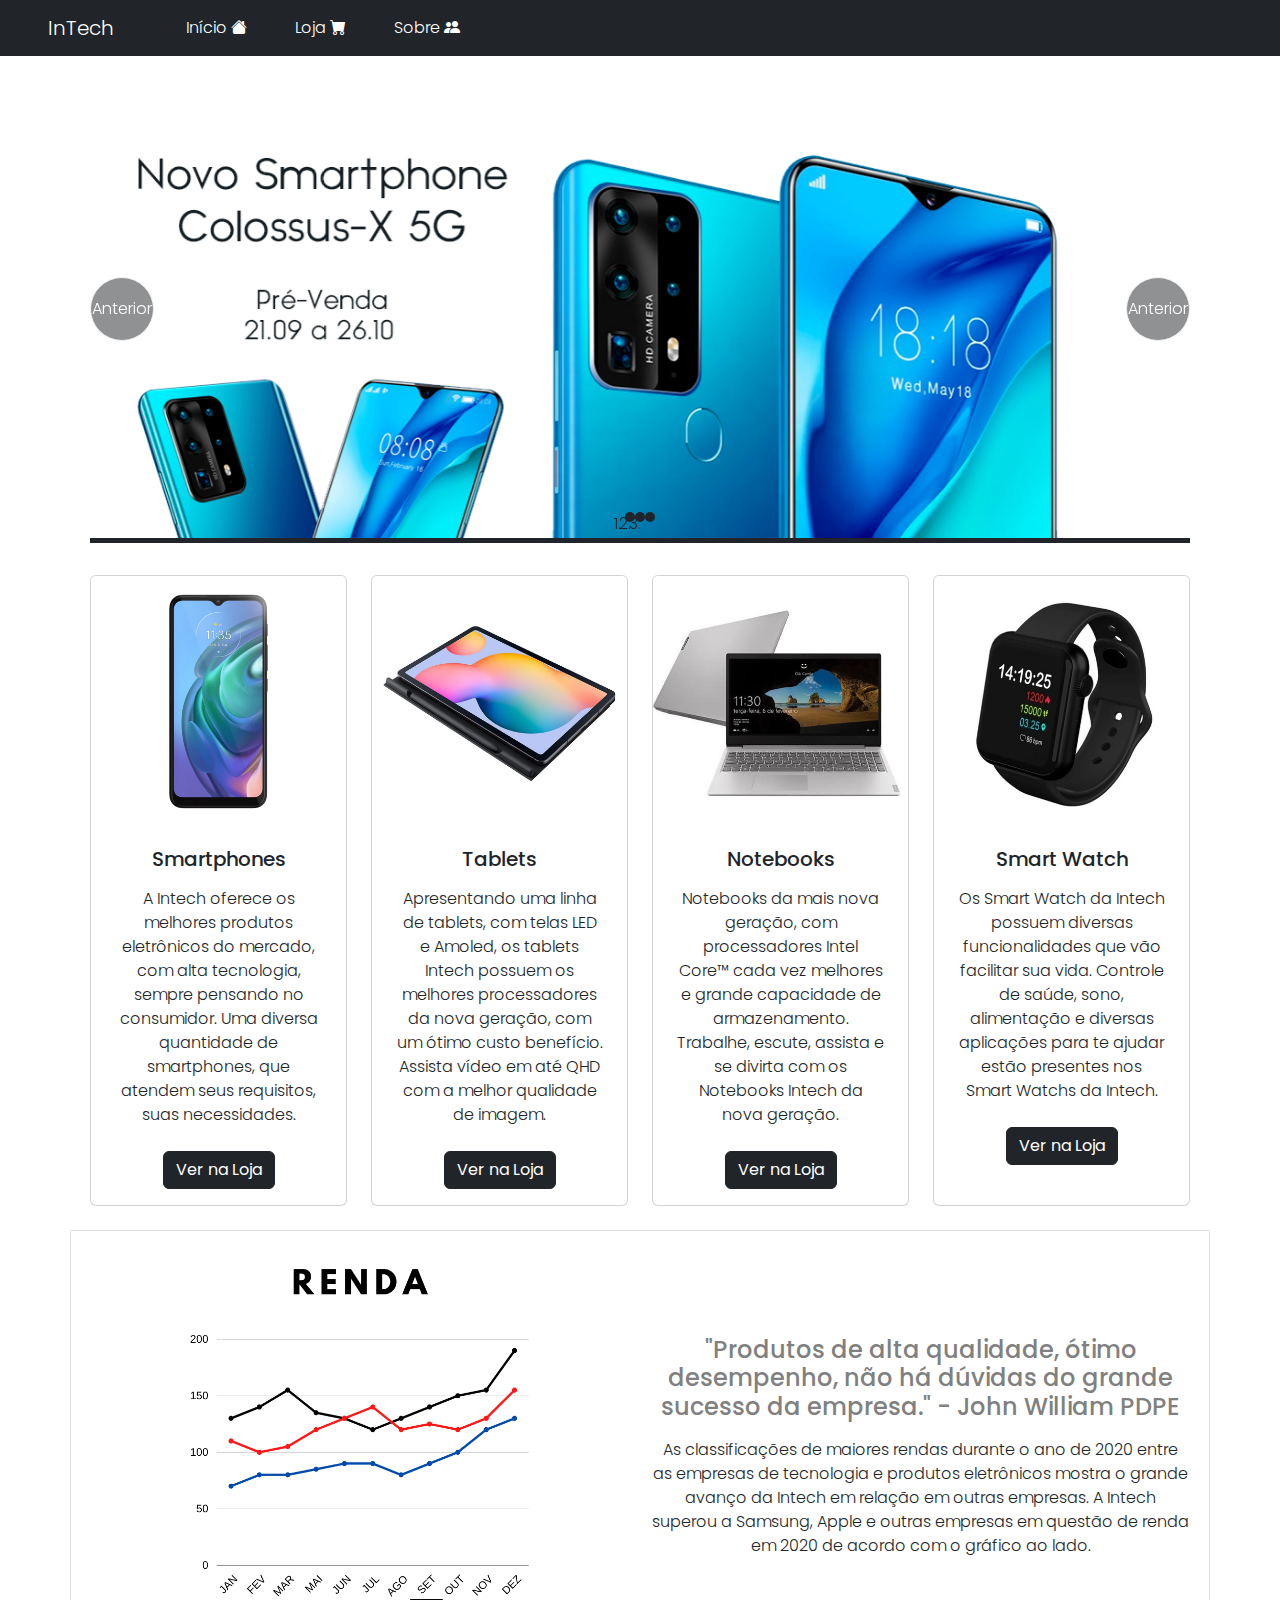
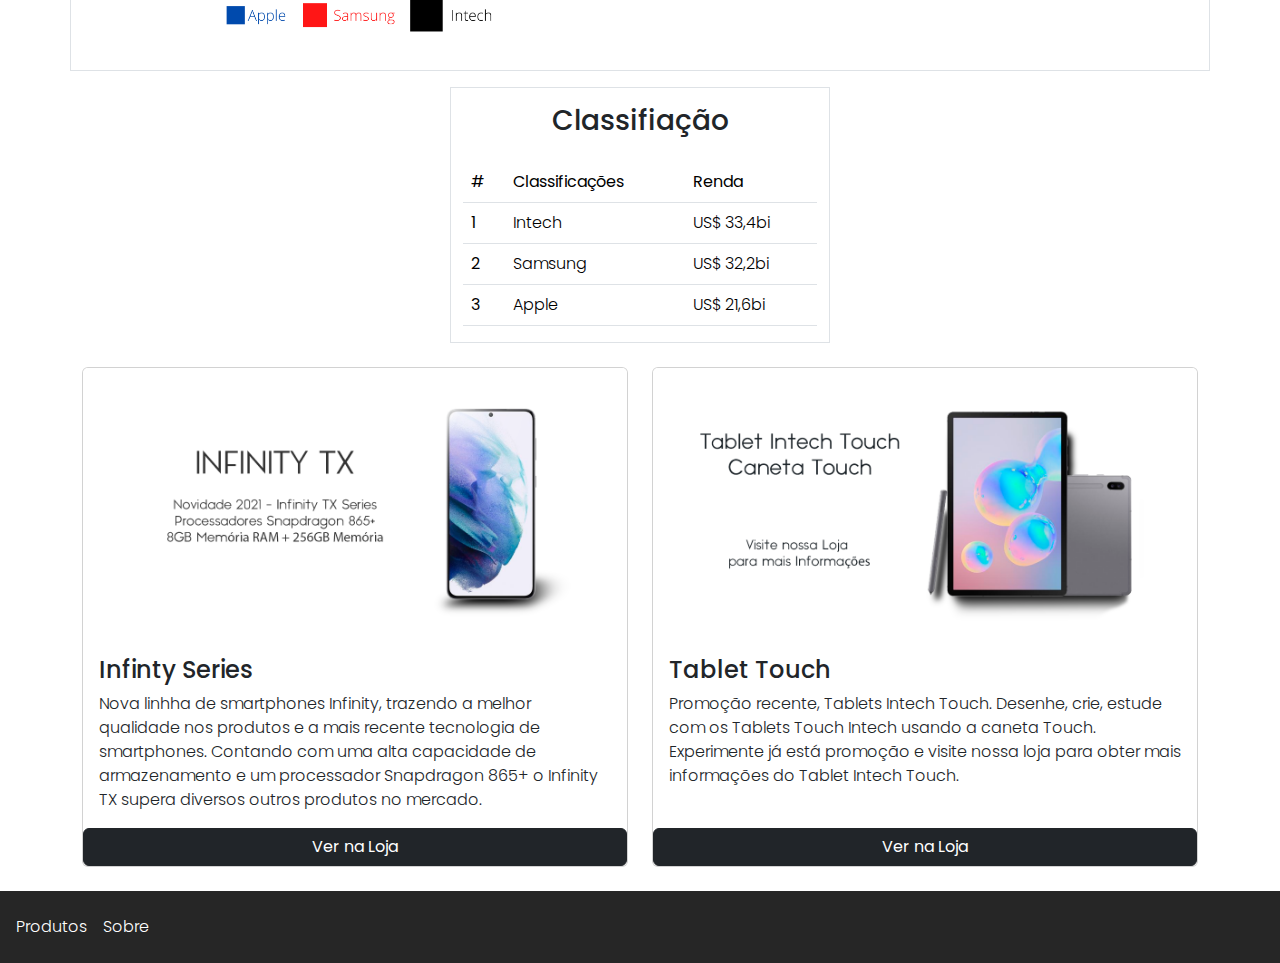
<file: index.html>
<!DOCTYPE html>
<html lang="en">
<head>
    <title>Início - Intech Brasil</title>
    <meta charset="UTF-8">
    <meta http-equiv="X-UA-Compatible" content="IE=edge">
    <meta name="viewport" content="width=device-width, initial-scale=1.0">
    <link rel="stylesheet" href="https://stackpath.bootstrapcdn.com/bootstrap/5.0.0-alpha1/css/bootstrap.min.css" integrity="sha384-r4NyP46KrjDleawBgD5tp8Y7UzmLA05oM1iAEQ17CSuDqnUK2+k9luXQOfXJCJ4I" crossorigin="anonymous" />
    <link rel="stylesheet" href="https://cdn.jsdelivr.net/npm/bootstrap-icons@1.5.0/font/bootstrap-icons.css">
    <link rel="stylesheet" href="css/style.css">
    <link href="https://cdn.jsdelivr.net/npm/bootstrap@5.1.1/dist/css/bootstrap.min.css" rel="stylesheet">
    <script src="https://cdn.jsdelivr.net/npm/bootstrap@5.1.1/dist/js/bootstrap.bundle.min.js"></script>
    <link rel="icon" type="image/png" href="images/favicon.png">
</head>
<body>
    
    <nav class="navbar navbar-expand-sm bg-dark sticky-lg-top  navbar-nav-scroll" id="nav_bar">

        <a class="navbar-brand text-white mx-5" href="index.html">InTech</a>

        <ul class="navbar-nav">
            <li class="nav-item">
                <a href="index.html" class="nav-link text-white mx-3">
                    Início
                    <i class="bi bi-house-fill"></i>
                </a>
            </li>
            <li class="nav-item">
                <a href="shop.html" class="nav-link text-white mx-3">
                    Loja
                    <i class="bi bi-cart-fill"></i>
                </a>
            </li>
            <li class="nav-item">
                <a href="sobre.html" class="nav-link text-white mx-3">
                    Sobre
                    <i class="bi bi-people-fill"></i>
                </a>
            </li>
        </ul>

    </nav>

    <div class="container">

        <div class="row my-3 p-2">
            <div class="col">
                <div id="crSimples" class="carousel slide" data-ride="carousel" style="border-bottom: 5px solid #22242b;">

                    <ol class="carousel-indicators">
                        <li data-target="#crSimples" data-slide-to="0" class="active" style="background-color: #22242b;"></li>
                        <li data-target="#crSimples" data-slide-to="1" style="background-color: #22242b;"></li>
                        <li data-target="#crSimples" data-slide-to="2" style="background-color: #22242b;"></li>
                    </ol>
        
                    <div class="carousel-inner gap-0">
        
                        <div class="carousel-item active">
                            <img src="images/carouselA.png" class="d-block w-100" alt="Imagem não Encontrada">
                        </div>
        
                        <div class="carousel-item">
                            <img src="images/carouselB.png" class="d-block w-100 " alt="Imagem não Encontrada">
                        </div>
        
                        <div class="carousel-item">
                            <img src="images/carouselC.png" class="d-block w-100 " alt="Imagem não Encontrada">
                        </div>
        
                    </div>
        
                    <a class="carousel-control-prev text-decoration-none border my-auto bg-dark p-1" style="width: 5vw; height: 5vw; border-radius: 100%;" href="#crSimples" data-slide="prev">
                        <span class="carousel-control-prev-icon"></span>
                        <span class="sr-only">Anterior</span>
                    </a>
        
                    <a class="carousel-control-next text-decoration-none border my-auto bg-dark p-1" style="width: 5vw; height: 5vw; border-radius: 100%;" href="#crSimples" data-slide="next">
                        <span class="carousel-control-next-icon"></span>
                        <span class="sr-only">Anterior</span>
                    </a>
                </div>
            </div>
        </div>

        <div class="row p-2">
            <div class="col col-sm-6 col-lg-3 my-sm-3 my-lg-0">

                <div class="card bg-body rounded" id="card-s">
                    <img src="images/smartphone1.jpg" class="card-img-top" alt="">
                    <div class="card-body text-center">
                        <h5 class="card-title">Smartphones</h5>
                        <p class="card-text p-2">
                            A Intech oferece os melhores produtos eletrônicos do mercado, com alta tecnologia, sempre pensando no consumidor. Uma diversa quantidade de smartphones, que atendem seus requisitos, suas necessidades.
                        </p>
                        <a href="shop.html" class="btn btn-dark">Ver na Loja</a>
                    </div>
                </div>

            </div>
            <div class="col col-sm-6 col-lg-3 my-sm-3 my-lg-0">

                <div class="card bg-body rounded" id="card-s">
                    <img src="images/tablet1.jpg" class="card-img-top" alt="">
                    <div class="card-body text-center">
                        <h5 class="card-title">Tablets</h5>
                        <p class="card-text p-2">
                            Apresentando uma linha de tablets, com telas LED e Amoled, os tablets Intech possuem os melhores processadores da nova geração, com um ótimo custo benefício. Assista vídeo em até QHD com a melhor qualidade de imagem.
                        </p>
                        <a href="shop.html" class="btn btn-dark">Ver na Loja</a>
                    </div>
                </div>

            </div>
            <div class="col col-sm-6 col-lg-3 my-sm-3 my-lg-0">

                <div class="card bg-body rounded" id="card-s">
                    <img src="images/notebook1.jpg" class="card-img-top" alt="">
                    <div class="card-body text-center">
                        <h5 class="card-title">Notebooks</h5>
                        <p class="card-text p-2">
                            Notebooks da mais nova geração, com processadores Intel Core™ cada vez melhores e grande capacidade de armazenamento. Trabalhe, escute, assista e se divirta com os Notebooks Intech da nova geração.
                        </p>
                        <a href="shop.html" class="btn btn-dark">Ver na Loja</a>
                    </div>
                </div>

            </div>
            <div class="col col-sm-6 col-lg-3 my-sm-3 my-lg-0">
                <div class="card bg-body rounded" id="card-s">
                    <img src="images/smartwatch1.jpg" class="card-img-top" alt="">
                    <div class="card-body text-center">
                        <h5 class="card-title">Smart Watch</h5>
                        <p class="card-text p-2">
                            Os Smart Watch da Intech possuem diversas funcionalidades que vão facilitar sua vida. Controle de saúde, sono, alimentação e diversas aplicações para te ajudar estão presentes nos Smart Watchs da Intech.
                        </p>
                        <a href="shop.html" class="btn btn-dark">Ver na Loja</a>
                    </div>
                </div>
            </div>
        </div>
        <div class="row border my-3 p-2">
            <div class="col-6 mx-auto">

                <img src="images/gráfico.png" width="420" class="img-fluid w-100 p-2 mb-3 float-start d-block mx-auto" id="img-s">
                

            </div>
            <div class="col my-auto mx-auto">

                <h4 class="p-2 text-center" style="color: gray;">"Produtos de alta qualidade, ótimo desempenho, não há dúvidas do grande sucesso da empresa." - John William PDPE</h4>
                <p class="text-center">
                    As classificações de maiores rendas durante o ano de 2020 entre as empresas de tecnologia e produtos eletrônicos mostra o grande avanço da Intech em relação em outras empresas. A Intech superou a Samsung, Apple e outras empresas em questão de renda em 2020 de acordo com o gráfico ao lado.
                </p>
            </div>

        </div>
        <div class="row">
            <div class="col-lg-4 col-sm-12 mx-auto border">
                <table class="table table-hover">
                    <h3 class="p-3 text-center">Classifiação</h3>
                    <thead>
                      <tr>
                        <th scope="col"><strong>#</strong></th>
                        <th scope="col"><strong>Classificações</strong></th>
                        <th scope="col"><strong>Renda</strong></th>
                      </tr>
                    </thead>
                    <tbody>
                      <tr>
                        <th scope="row"><strong>1</strong></th>
                        <td>Intech</td>
                        <td>US$ 33,4bi</td>
                      </tr>
                      <tr>
                        <th scope="row"><strong>2</strong></th>
                        <td>Samsung</td>
                        <td>US$ 32,2bi</td>
                      </tr>
                      <tr>
                        <th scope="row"><strong>3</strong></th>
                        <td>Apple</td>
                        <td>US$ 21,6bi</td>
                      </tr>
                    </tbody>
                </table>
            </div>
        </div>
        <div class="row my-3">
            <div class="col-sm-12 col-lg-6 my-2">
                <div class="card" id="card-s">
                    <img src="images/Infinity TX.png" class="card-img-top" alt="">
                    <div class="card-body">
                        <h4 class="card-title">Infinty Series</h4>
                        <p class="card-text">
                            Nova linhha de smartphones Infinity, trazendo a melhor qualidade nos produtos e a mais recente tecnologia de smartphones. Contando com uma alta capacidade de armazenamento e um processador Snapdragon 865+ o Infinity TX supera diversos outros produtos no mercado.
                        </p>
                    </div>
                    <a href="shop.html" class="btn btn-dark">Ver na Loja</a>
                </div>
            </div>
            <div class="col-sm-12 col-lg-6 my-2">
                <div class="card" id="card-s">
                    <img src="images/tabletA.png" class="card-img-top" alt="">
                    <div class="card-body" style="height: 100%;">
                        <h4 class="card-title">Tablet Touch</h4>
                        <p class="card-text">
                            Promoção recente, Tablets Intech Touch. Desenhe, crie, estude com os Tablets Touch Intech usando a caneta Touch. Experimente já está promoção e visite nossa loja para obter mais informações do Tablet Intech Touch.
                        </p>
                    </div>
                    <a href="shop.html" class="btn btn-dark">Ver na Loja</a>
                </div>
            </div>
        </div>
    </div>

    <footer class="navbar navbar-expand-sm navbar-dark" id="background-footer">
        <ul class="navbar-nav p-2">
            <li class="nav-item">
                <a href="shop.html" class="nav-link text-white">Produtos</a>
            </li>
            <li class="nav-item">
                <a href="sobre.html" class="nav-link text-white">Sobre</a>
            </li>
        </ul>
    </footer>





    <!-- https://getbootstrap.com/docs/5.0/components/card/ Cards -->
    <!-- https://getbootstrap.com/docs/5.0/components/collapse/ Collapse -->
    <!-- https://getbootstrap.com/docs/5.0/components/offcanvas/ OffCanvas -->

    <!-- Utilities -->
    <!-- https://getbootstrap.com/docs/5.0/utilities/shadows/ Shadows -->
    <!-- Icons -->
    <!-- https://icons.getbootstrap.com -->



    <script src="https://cdn.jsdelivr.net/npm/popper.js@1.16.0/dist/umd/popper.min.js" integrity="sha384-Q6E9RHvbIyZFJoft+2mJbHaEWldlvI9IOYy5n3zV9zzTtmI3UksdQRVvoxMfooAo" crossorigin="anonymous"></script>
    <script src="https://stackpath.bootstrapcdn.com/bootstrap/5.0.0-alpha1/js/bootstrap.min.js" integrity="sha384-oesi62hOLfzrys4LxRF63OJCXdXDipiYWBnvTl9Y9/TRlw5xlKIEHpNyvvDShgf/" crossorigin="anonymous"></script>
</body>
</html>
</file>
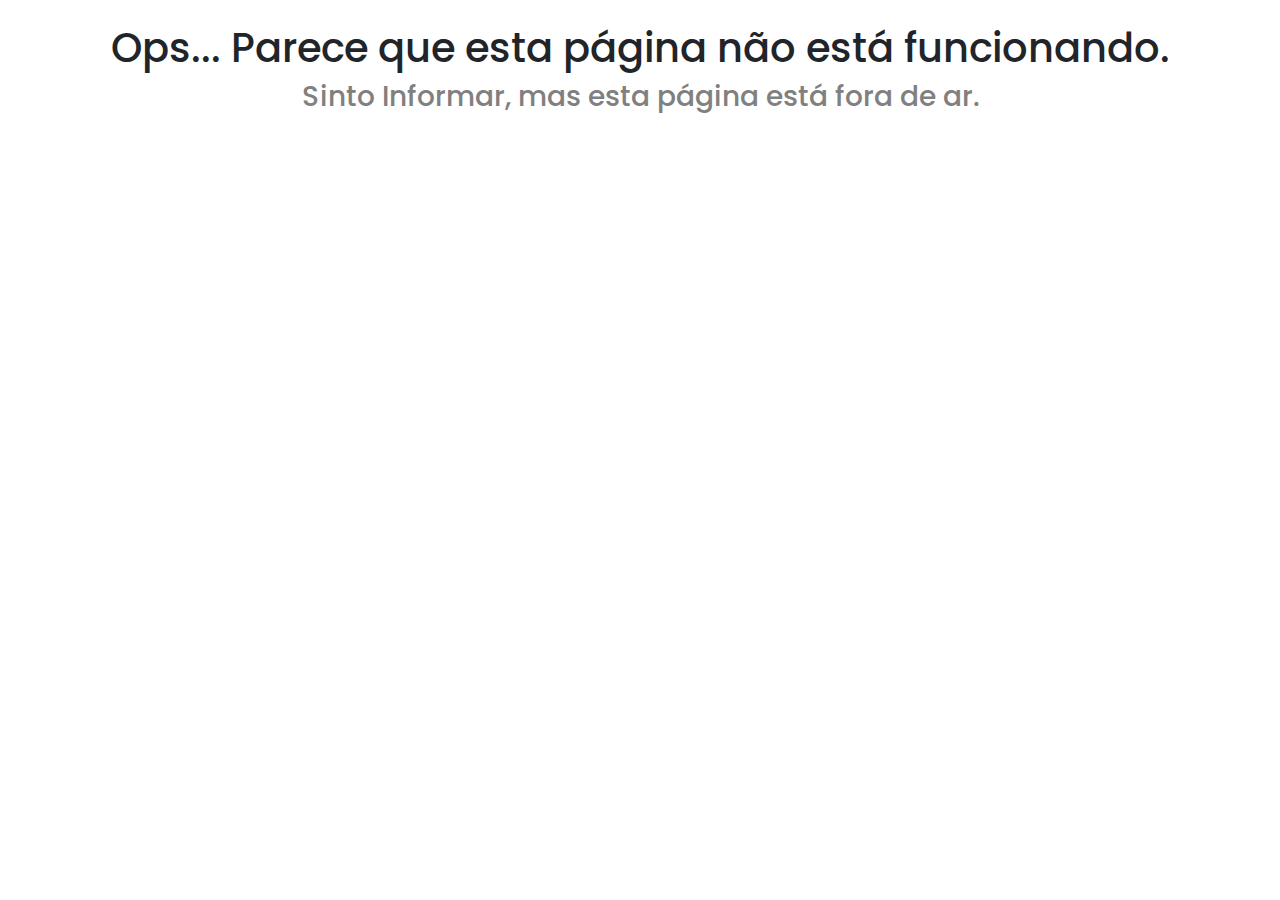
<file: compra.html>
<!DOCTYPE html>
<html lang="en">
<head>
    <title>Compras - Intech Brasil</title>
    <meta charset="UTF-8">
    <meta http-equiv="X-UA-Compatible" content="IE=edge">
    <meta name="viewport" content="width=device-width, initial-scale=1.0">
    <link rel="stylesheet" href="https://stackpath.bootstrapcdn.com/bootstrap/5.0.0-alpha1/css/bootstrap.min.css" integrity="sha384-r4NyP46KrjDleawBgD5tp8Y7UzmLA05oM1iAEQ17CSuDqnUK2+k9luXQOfXJCJ4I" crossorigin="anonymous"/>
    <link rel="stylesheet" href="https://cdn.jsdelivr.net/npm/bootstrap-icons@1.5.0/font/bootstrap-icons.css">
    <link rel="stylesheet" href="css/style.css">
    <link href="https://cdn.jsdelivr.net/npm/bootstrap@5.1.1/dist/css/bootstrap.min.css" rel="stylesheet">
    <script src="https://cdn.jsdelivr.net/npm/bootstrap@5.1.1/dist/js/bootstrap.bundle.min.js"></script>
    <link rel="icon" type="image/png" href="images/favicon.png">
</head>

<body>

    <h1 class="text-center mt-4">Ops... Parece que esta página não está funcionando.</h1>
    <h3 class="text-center mt-2" style="color: gray">Sinto Informar, mas esta página está fora de ar.</h3>






    <script src="https://cdn.jsdelivr.net/npm/popper.js@1.16.0/dist/umd/popper.min.js" integrity="sha384-Q6E9RHvbIyZFJoft+2mJbHaEWldlvI9IOYy5n3zV9zzTtmI3UksdQRVvoxMfooAo" crossorigin="anonymous"></script>
    <script src="https://stackpath.bootstrapcdn.com/bootstrap/5.0.0-alpha1/js/bootstrap.min.js" integrity="sha384-oesi62hOLfzrys4LxRF63OJCXdXDipiYWBnvTl9Y9/TRlw5xlKIEHpNyvvDShgf/" crossorigin="anonymous"></script>
</body>
</file>
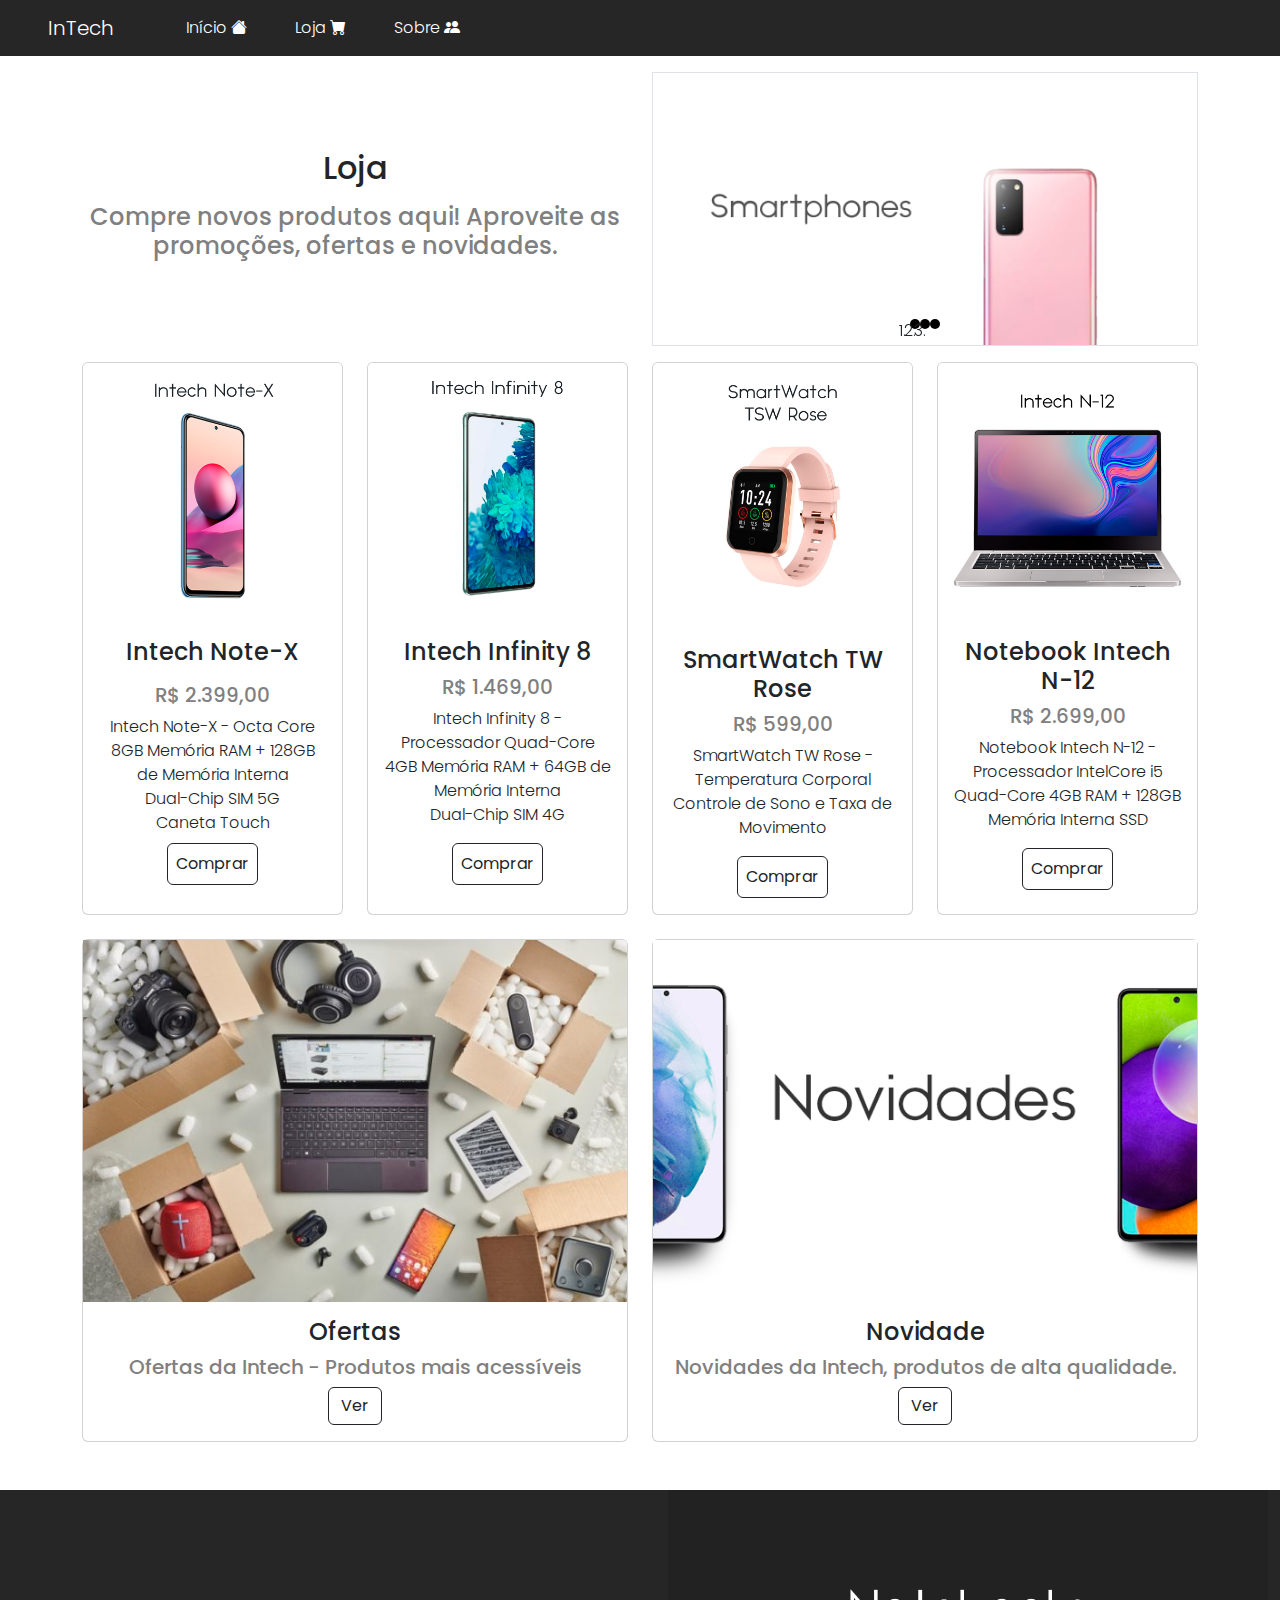
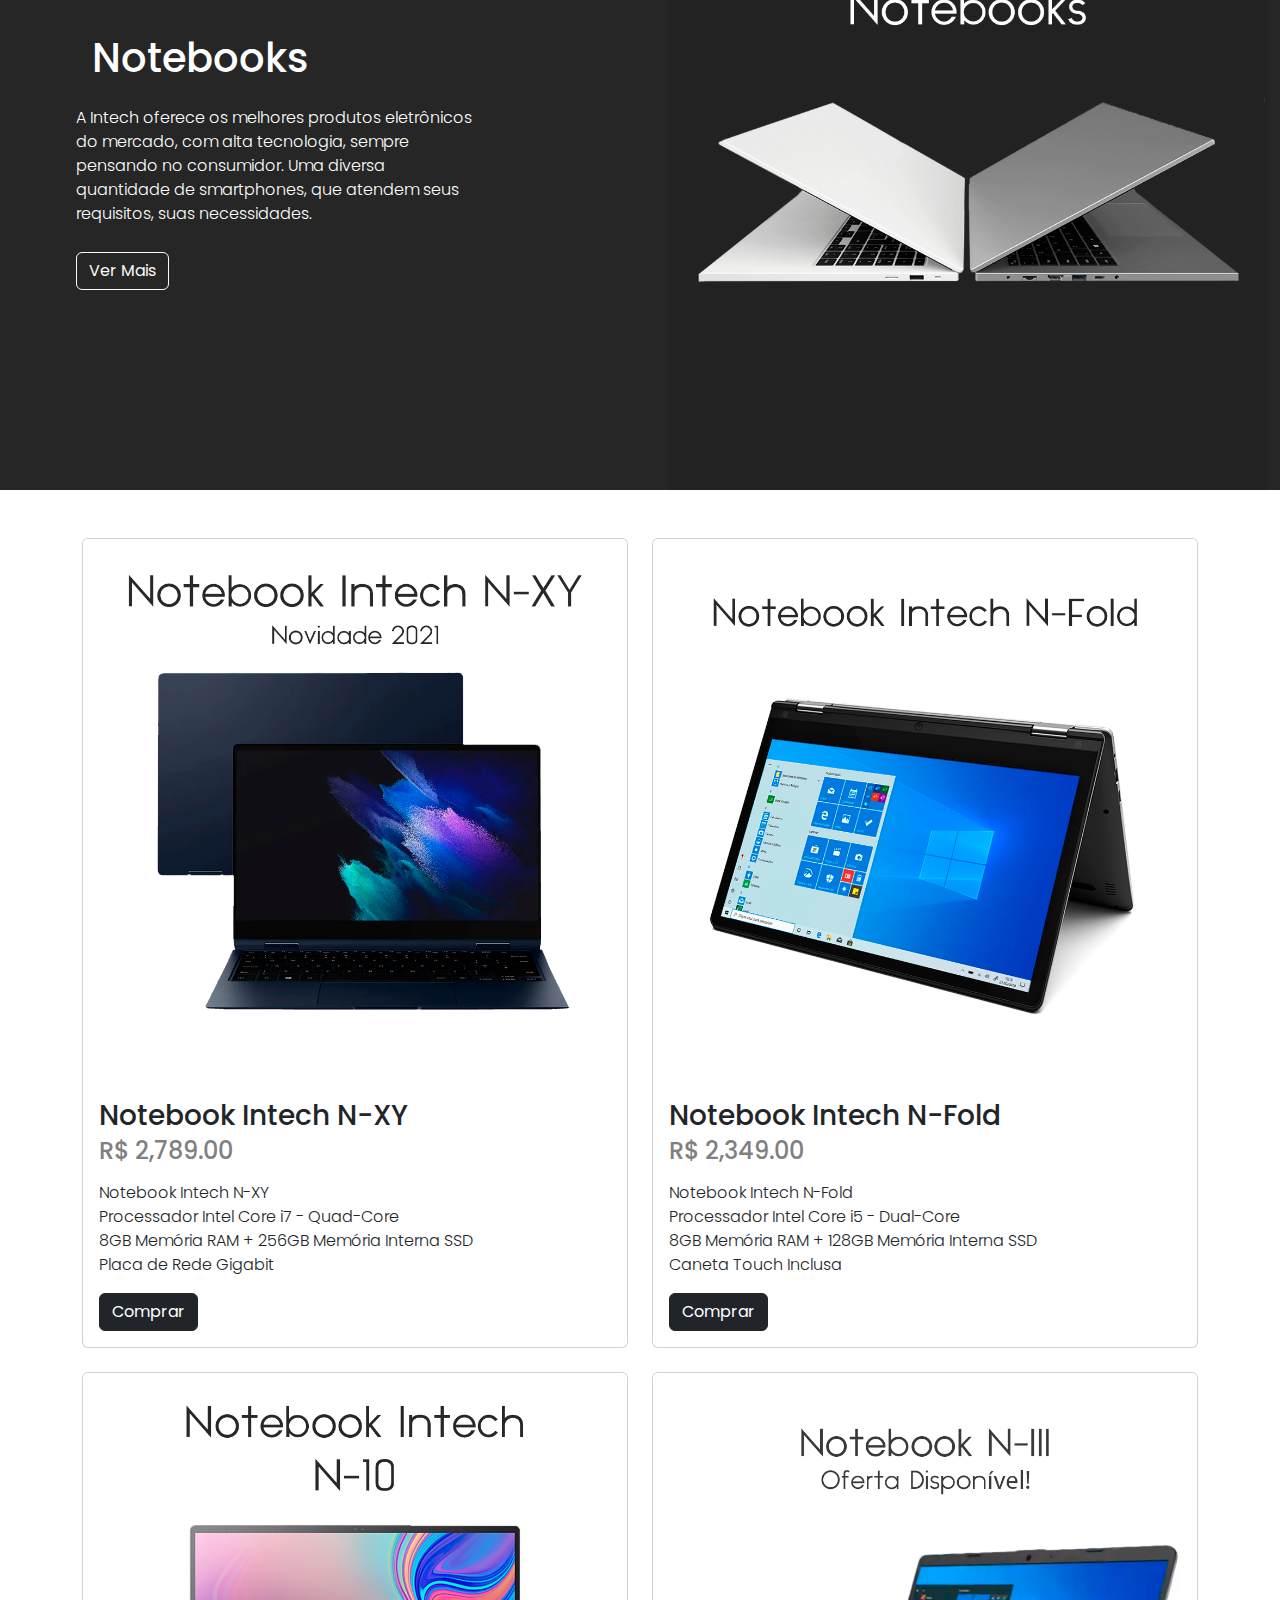
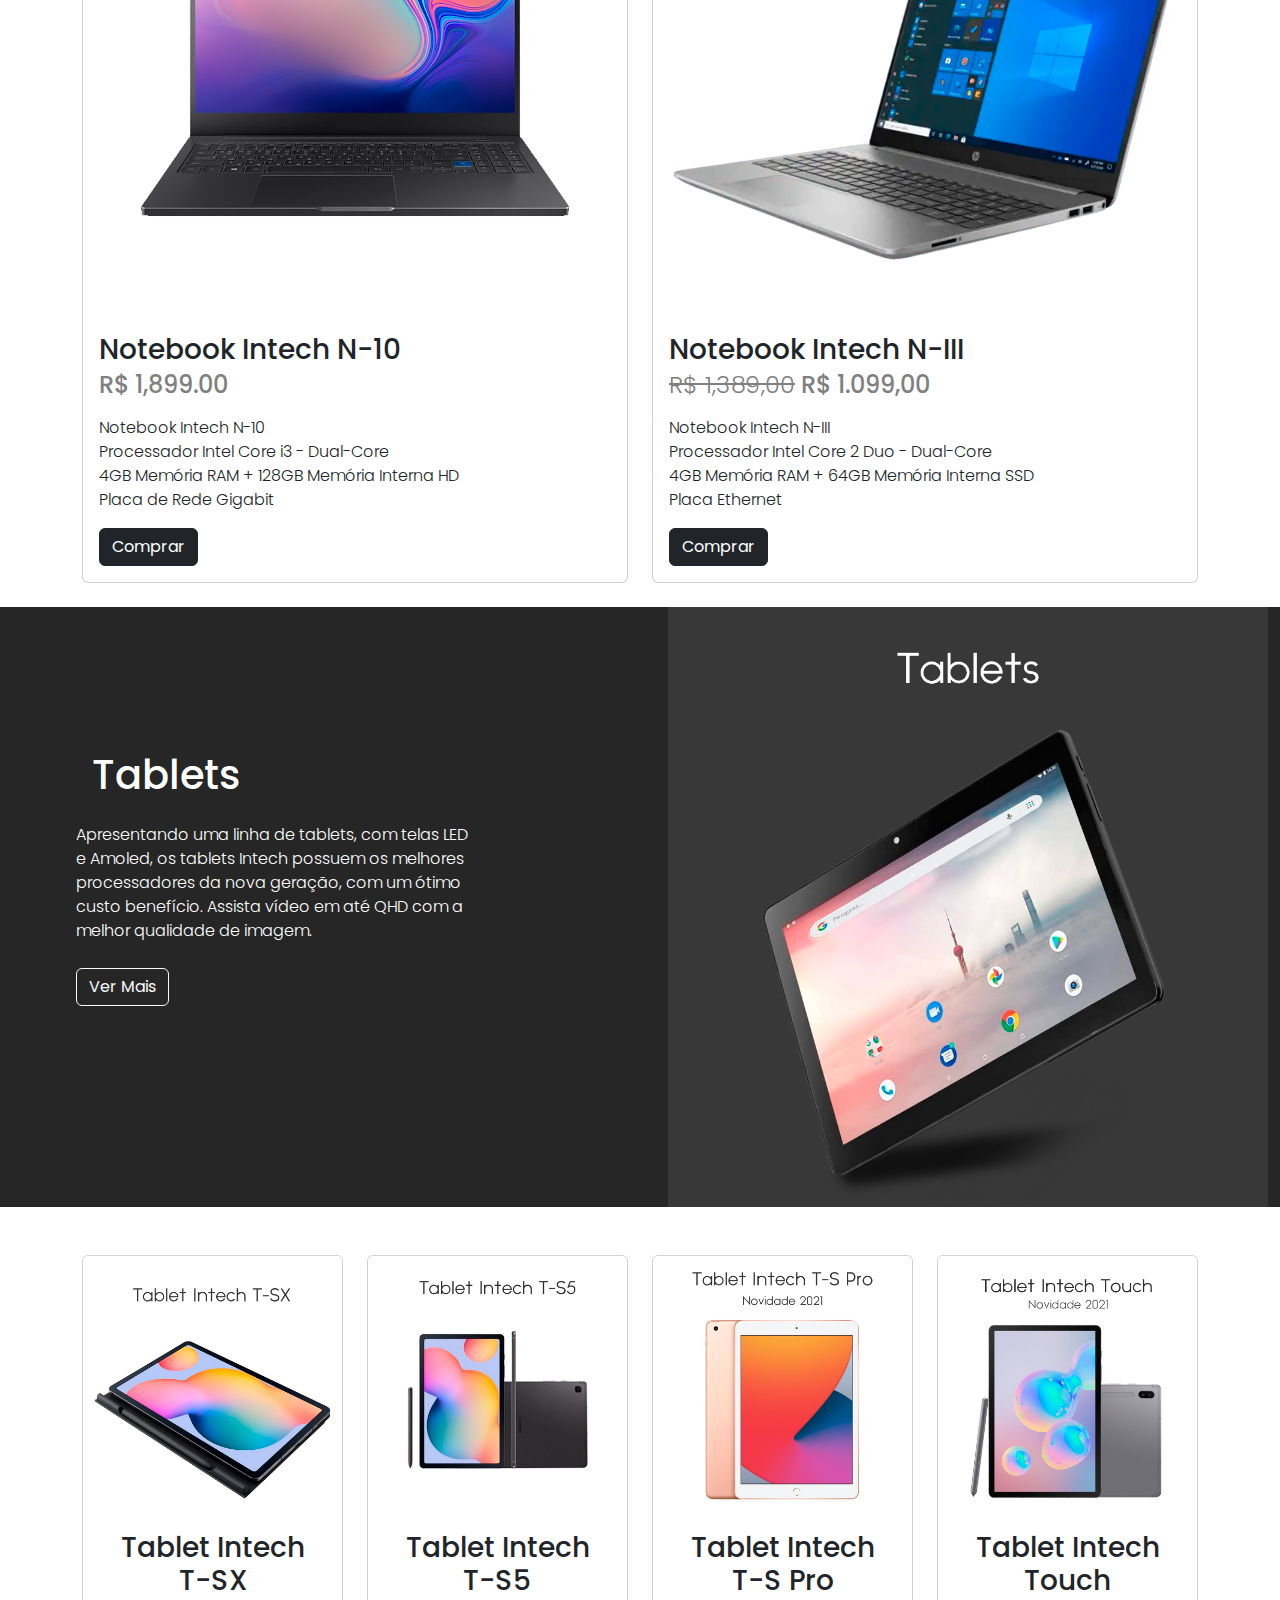
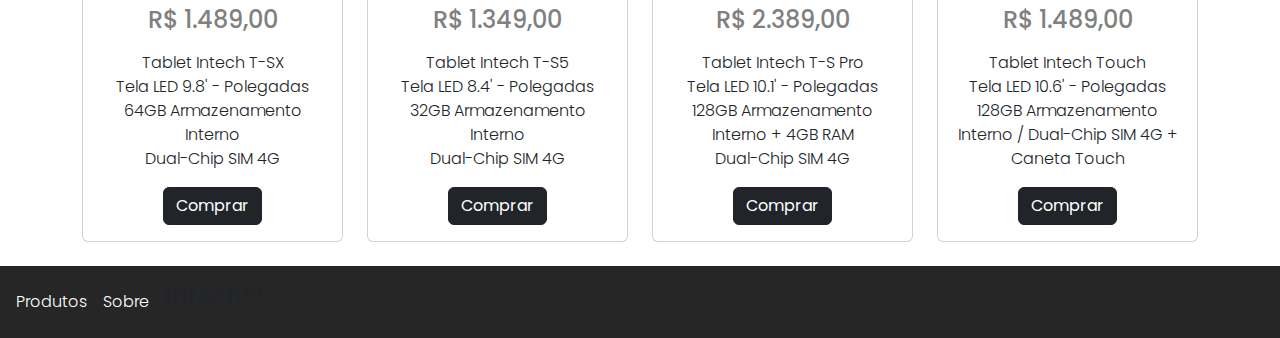
<file: shop.html>
<!DOCTYPE html>
<html lang="en">
<head>
    <title>Loja - Intech Brasil</title>
    <meta charset="UTF-8">
    <meta http-equiv="X-UA-Compatible" content="IE=edge">
    <meta name="viewport" content="width=device-width, initial-scale=1.0">
    <link rel="stylesheet" href="https://stackpath.bootstrapcdn.com/bootstrap/5.0.0-alpha1/css/bootstrap.min.css" integrity="sha384-r4NyP46KrjDleawBgD5tp8Y7UzmLA05oM1iAEQ17CSuDqnUK2+k9luXQOfXJCJ4I" crossorigin="anonymous" />
    <link rel="stylesheet" href="https://cdn.jsdelivr.net/npm/bootstrap-icons@1.5.0/font/bootstrap-icons.css">
    <link rel="stylesheet" href="css/style.css">
    <link href="https://cdn.jsdelivr.net/npm/bootstrap@5.1.1/dist/css/bootstrap.min.css" rel="stylesheet">
    <script src="https://cdn.jsdelivr.net/npm/bootstrap@5.1.1/dist/js/bootstrap.bundle.min.js"></script>
    <link rel="icon" type="image/png" href="images/favicon.png">
</head>
<body>
    
    <nav class="navbar navbar-expand-sm sticky-lg-top  navbar-nav-scroll" id="nav_bar">

        <a class="navbar-brand text-white mx-5" href="index.html">InTech</a>

        <ul class="navbar-nav">
            <li class="nav-item">
                <a href="index.html" class="nav-link text-white mx-3 active">
                    Início
                    <i class="bi bi-house-fill"></i>
                </a>
            </li>
            <li class="nav-item">
                <a href="shop.html" class="nav-link text-white mx-3">
                    Loja
                    <i class="bi bi-cart-fill"></i>
                </a>
            </li>
            <li class="nav-item">
                <a href="sobre.html" class="nav-link text-white mx-3">
                    Sobre
                    <i class="bi bi-people-fill"></i>
                </a>
            </li>
        </ul>

    </nav>

    <div class="container mb-5">
        <div class="row">

            <div class="col my-auto">

                <h2 class="text-center mb-3">Loja</h2>
                <h4 class="text-center" style="color: gray;">Compre novos produtos aqui! Aproveite as promoções, ofertas e novidades.</h4>

            </div>

            <div class="col">

                <div class="carousel slide border my-3" data-ride="carousel" id="carousel_id">

                    <ol class="carousel-indicators">
                        <li data-target="#carousel_id" data-slide-to="0" class="active" style="background-color: black;"></li>
                        <li data-target="#carousel_id" data-slide-to="1" style="background-color: black;"></li>
                        <li data-target="#carousel_id" data-slide-to="2" style="background-color: black;"></li>
                    </ol>

                    <div class="carousel-inner">
                        
                        <div class="carousel-item active"> 
                            <a href="#smartphones-link"><img src="images/smartphones.png" class="d-block img-fluid" width="100%"></a>
                        </div>

                        <div class="carousel-item">
                            <a href="#tablets-link"><img src="images/tablets.png" class="d-block img-fluid" width="100%"></a>
                        </div>

                        <div class="carousel-item">
                            <a href="#notebooks-link"><img src="images/notebooks.png" class="d-block img-fluid" width="100%"></a>
                        </div>


                    </div>
                </div>

            </div>
        </div>
        <div class="row mb-4">
            <div class="col-3" id="smartphones-link">

                <div class="card rounded" id="card-s">
                    <img src="images/note-x.png" class="card-img-top" width="500px">
                    <div class="card-body text-center">
                        <h4 class="card-title text-center mb-3">Intech Note-X</h4>
                        <h5 class="text-center mb-2" style="color: gray;">R$ 2.399,00</h5>
                        <p class="card-text my-2 text-center">
                            Intech Note-X - Octa Core<br>
                            8GB Memória RAM + 128GB de Memória Interna<br>
                            Dual-Chip SIM 5G<br>
                            Caneta Touch
                        </p>
                        <a href="compra.html" class="btn btn-outline-dark rounded p-2">Comprar</a>
                    </div>
                </div>

            </div>
            <div class="col-3">

                <div class="card" id="card-s">
                    <img src="images/infinity8.png" class="card-img-top" width="500px">
                    <div class="card-body text-center">
                        <h4 class="card-title text-center">Intech Infinity 8</h4>
                        <h5 class="text-center mb-2" style="color: gray;">R$ 1.469,00</h5>
                        <p class="card-text">
                            Intech Infinity 8 - Processador Quad-Core<br>
                            4GB Memória RAM + 64GB de Memória Interna<br>
                            Dual-Chip SIM 4G<br>
                        </p>
                        <a href="compra.html" class="btn btn-outline-dark rounded p-2">Comprar</a>
                    </div>
                </div>

            </div>
            <div class="col-3">

                <div class="card" id="card-s">
                    <img src="images/twrose.png" class="card-img-top" width="500px">
                    <div class="card-body text-center">
                        <h4 class="card-title text-center"></h4>
                        <h4 class="card-title text-center">SmartWatch TW Rose</h4>
                        <h5 class="text-center mb-2" style="color: gray;">R$ 599,00</h5>
                        <p class="card-text">
                            SmartWatch TW Rose - Temperatura Corporal
                            Controle de Sono e
                            Taxa de Movimento 
                        </p>
                        <a href="compra.html" class="btn btn-outline-dark rounded p-2">Comprar</a>
                    </div>
                </div>

            </div>
            <div class="col-3">

                <div class="card" id="card-s">
                    <img src="images/n12.png" class="card-img-top" width="500px">
                    <div class="card-body text-center">
                        <h4 class="card-title text-center">Notebook Intech N-12</h4>
                        <h5 class="text-center mb-2" style="color: gray;">R$ 2.699,00</h5>
                        <p class="card-text">
                            Notebook Intech N-12 - Processador IntelCore i5 Quad-Core
                            4GB RAM + 128GB Memória Interna SSD
                        </p>
                        <a href="compra.html" class="btn btn-outline-dark rounded p-2">Comprar</a>
                    </div>
                </div>

            </div>

        </div>

        <div class="row">
            <div class="col-6">

                <div class="card rounded text-center" id="card-s2">
                    <img src="images/produtos.jpg">
                    <div class="card-body">
                        <h4 class="card-title">Ofertas</h4>
                        <h5 class="card-text" style="color: gray;">Ofertas da Intech - Produtos mais acessíveis</h5>
                        <a class="btn btn-outline-dark" data-bs-toggle="offcanvas" href="#offcanvas-t" role="button" aria-controls="offcanvas-t">Ver</a>
                    </div>

                </div>

                <div class="offcanvas offcanvas-top" tabindex="-1" id="offcanvas-t" aria-labelledby="offcanvas-t-label">
                    <div class="offcanvas-body">
                        <div class="row">
                            <h2 class="text-center" style="color: gray;">Ofertas - Produtos mais Baratos!</h2>
                            <div class="col">
                                <div class="card">
                                    <img src="images/note6.png" width="200" class="card-img-top">
                                    <div class="card-body">
                                        <h3 class="card-title">Intech Note 6</h3>
                                        <h4 class="card-subtitle" style="color: gray;"><del>R$ 1.299,00</del> R$ 899,00</h4>
                                        <a href="compra.html" class="btn btn-outline-dark rounded p-2 mt-3 ">Comprar</a>
                                    </div>
                                </div>
                            </div>
                            <div class="col">
                                <div class="card">
                                    <img src="images/n12.png" width="200" class="card-img-top">
                                    <div class="card-body">
                                        <h3 class="card-title">Notebook N-12</h3>
                                        <h4 class="card-subtitle" style="color: gray;"><del>R$ 2.899,00</del> R$ 2.699,00</h4>
                                        <a href="compra.html" class="btn btn-outline-dark rounded p-2 mt-3">Comprar</a>
                                    </div>
                                </div>
                            </div>
                            <div class="col">
                                <div class="card">
                                    <img src="images/intecht3s.png" width="200" class="card-img-top">
                                    <div class="card-body">
                                        <h3 class="card-title">Tablet Intech T-3S</h3>
                                        <h4 class="card-subtitle" style="color: gray;"><del>R$ 989,00</del> R$ 789,00</h4>
                                        <a href="compra.html" class="btn btn-outline-dark rounded p-2 mt-3">Comprar</a>
                                    </div>
                                </div>
                            </div>
                        </div>
                        
                    </div>
                </div>


            </div>

            <div class="col-6">

                <div class="card rounded text-center" id="card-s2">
                    <img src="images/novidades.png">
                    <div class="card-body">
                        <h4 class="card-title">Novidade</h4>
                        <h5 class="card-text" style="color: gray;">Novidades da Intech, produtos de alta qualidade.</h5>
                        <a class="btn btn-outline-dark" data-bs-toggle="offcanvas" href="#offcanvas-n" role="button" aria-controls="offcanvas-n">Ver</a>
                    </div>
                    
                </div>

                <div class="offcanvas offcanvas-bottom" tabindex="-1" id="offcanvas-n" aria-labelledby="offcanvas-n-label">
                    <div class="offcanvas-body">
                        <div class="row">
                            <h2 class="text-center" style="color: gray;">Novidades 2020-2021</h2>
                            <div class="col">
                                <div class="card" id="card-s">
                                    <img src="images/infinitytx2.png" width="200" class="card-img-top">
                                    <div class="card-body">
                                        <h3 class="card-title">Infinity TX</h3>
                                        <h4 class="card-subtitle" style="color: gray;">R$ 2.899,00</h4>
                                        <p class="card-text mt-4">
                                            Infinity TX Series
                                            Processador Octa-Core Snapdragon 865+
                                            8GB Memória RAM + 256GB Memória Interna
                                        </p>
                                        <a href="compra.html" class="btn btn-dark">Comprar</a>
                                    </div>
                                </div>
                            </div>
                            <div class="col">
                                <div class="card" id="card-s">
                                    <img src="images/infintyxii.png" width="200" class="card-img-top">
                                    <div class="card-body">
                                        <h3 class="card-title">Infinity XII</h3>
                                        <h4 class="card-subtitle" style="color: gray;">R$ 1.769,00</h4>
                                        <p class="card-text mt-4">
                                            Infinity XII
                                            Processador Hexa-Core
                                            4GB Memória RAM + 128GB Memória Interna<br>
                                            Novidade 2020
                                        </p>
                                        <a href="compra.html" class="btn btn-dark">Comprar</a>
                                    </div>
                                </div>
                            </div>
                            <div class="col">
                                <div class="card">
                                    <img src="images/twrose.png" width="200" class="card-img-top">
                                    <div class="card-body">
                                        <h3 class="card-title">SmartWatch TW Rose</h3>
                                        <h4 class="card-subtitle" style="color: gray;">R$ 599,00</h4>
                                        <p class="card-text mt-4">
                                            SmartWatch TW Rose<br>
                                            Temperatura Corporal<br>
                                            Controle de Sono e Taxa de Movimento 
                                        </p>
                                        <a href="compra.html" class="btn btn-dark">Comprar</a>
                                    </div>
                                </div>
                            </div>
                        </div>
                        
                    </div>
                </div>

            </div>

        </div>

    </div>

    <div id="box" class="container-fluid mb-5">
        <div class="row" id="notebooks-link">
            <div class="col-6">
                <h1 class="p-3" id="title">Notebooks</h1>
                <p class="text-break" id="text">
                    A Intech oferece os melhores produtos eletrônicos do mercado, com alta tecnologia, sempre pensando no consumidor. Uma diversa quantidade de smartphones, que atendem seus requisitos, suas necessidades.
                </p>
                <div id="button">
                    <a href="#notebooks" class="btn btn-outline-light">Ver Mais</a>
                </div>
            </div>
            <div class="col-6">
                <img src="images/notebooks2.png" width="600px" class="img-fluid d-block ms-3">
            </div>
        </div>
    </div>

    <div class="container" id="notebooks">
        <div class="row">
            <div class="col-6">
                <div class="card" id="card-s">
                    <img src="images/nxy.png" width="500px" class="card-img-top">
                    <div class="card-body">
                        <h3 class="card-title">Notebook Intech N-XY</h3>
                        <h4 class="card-subtitle" style="color: gray;">R$ 2,789.00</h4>
                        <p class="card-text mt-3">
                            Notebook Intech N-XY<br>
                            Processador Intel Core i7 - Quad-Core<br>
                            8GB Memória RAM + 256GB Memória Interna SSD<br>
                            Placa de Rede Gigabit
                        </p>
                        <a href="compra.html" class="btn btn-dark">Comprar</a>
                    </div>
                </div>
            </div>
            <div class="col-6">
                <div class="card" id="card-s">
                    <img src="images/nfold.png" width="500px" class="card-img-top">
                    <div class="card-body">
                        <h3 class="card-title">Notebook Intech N-Fold</h3>
                        <h4 class="card-subtitle" style="color: gray;">R$ 2,349.00</h4>
                        <p class="card-text mt-3">
                            Notebook Intech N-Fold<br>
                            Processador Intel Core i5 - Dual-Core<br>
                            8GB Memória RAM + 128GB Memória Interna SSD<br>
                            Caneta Touch Inclusa
                        </p>
                        <a href="compra.html" class="btn btn-dark">Comprar</a>
                    </div>
                </div>
            </div>
        </div>
        <div class="row mt-4 mb-4">
            <div class="col-6">
                <div class="card" id="card-s">
                    <img src="images/n10.png" width="500px" class="card-img-top">
                    <div class="card-body">
                        <h3 class="card-title">Notebook Intech N-10</h3>
                        <h4 class="card-subtitle" style="color: gray;">R$ 1,899.00</h4>
                        <p class="card-text mt-3">
                            Notebook Intech N-10<br>
                            Processador Intel Core i3 - Dual-Core<br>
                            4GB Memória RAM + 128GB Memória Interna HD<br>
                            Placa de Rede Gigabit
                        </p>
                        <a href="compra.html" class="btn btn-dark">Comprar</a>
                    </div>
                </div>
            </div>
            <div class="col-6">
                <div class="card" id="card-s">
                    <img src="images/nIII.png" width="500px" class="card-img-top">
                    <div class="card-body">
                        <h3 class="card-title">Notebook Intech N-III</h3>
                        <h4 class="card-subtitle" style="color: gray;"><del>R$ 1,389,00</del> R$ 1.099,00</h4>
                        <p class="card-text mt-3">
                            Notebook Intech N-III<br>
                            Processador Intel Core 2 Duo - Dual-Core<br>
                            4GB Memória RAM + 64GB Memória Interna SSD<br>
                            Placa Ethernet 
                        </p>
                        <a href="compra.html" class="btn btn-dark">Comprar</a>
                    </div>
                </div>
            </div>
        </div>
        
    </div>

    <div id="box" class="container-fluid mb-5">
        <div class="row" id="tablets-link">
            <div class="col-6">
                <h1 class="p-3" id="title">Tablets</h1>
                <p class="text-break" id="text">
                    Apresentando uma linha de tablets, com telas LED e Amoled, os tablets Intech possuem os melhores processadores da nova geração, com um ótimo custo benefício. Assista vídeo em até QHD com a melhor qualidade de imagem.
                </p>
                <div id="button">
                    <a href="#tablets" class="btn btn-outline-light">Ver Mais</a>
                </div>
            </div>
            <div class="col-6">
                <img src="images/tablets2.png" width="600px" class="img-fluid d-block ms-3">
            </div>
        </div>
    </div>

    <div class="container" id="tablets">
        <div class="row mb-4">
            <div class="col-3">
                <div class="card text-center" id="card-s">
                    <img src="images/tablet-tsx.png" class="card-img-top">
                    <div class="card-body">
                        <h3 class="card-title">Tablet Intech<br> T-SX</h3>
                        <h4 class="card-subtitle mt-2" style="color: gray;">R$ 1.489,00</h4>
                        <p class="card-text mt-3"> 
                            Tablet Intech T-SX<br>
                            Tela LED 9.8' - Polegadas<br>
                            64GB Armazenamento Interno<br>
                            Dual-Chip SIM 4G
                        </p>
                        <a href="compra.html" class="btn btn-dark">Comprar</a>
                    </div>
                </div>
            </div>
            <div class="col-3">
                <div class="card text-center" id="card-s">
                    <img src="images/tablet-ts5.png" class="card-img-top">
                    <div class="card-body">
                        <h3 class="card-title">Tablet Intech<br> T-S5</h3>
                        <h4 class="card-subtitle mt-2" style="color: gray;">R$ 1.349,00</h4>
                        <p class="card-text mt-3"> 
                            Tablet Intech T-S5<br>
                            Tela LED 8.4' - Polegadas<br>
                            32GB Armazenamento Interno<br>
                            Dual-Chip SIM 4G
                        </p>
                        <a href="compra.html" class="btn btn-dark">Comprar</a>
                    </div>
                </div>
            </div>
            <div class="col-3">
                <div class="card text-center" id="card-s">
                    <img src="images/tablet-tspro.png" class="card-img-top">
                    <div class="card-body">
                        <h3 class="card-title">Tablet Intech<br> T-S Pro</h3>
                        <h4 class="card-subtitle mt-2" style="color: gray;">R$ 2.389,00</h4>
                        <p class="card-text mt-3"> 
                            Tablet Intech T-S Pro<br>
                            Tela LED 10.1' - Polegadas<br>
                            128GB Armazenamento Interno + 4GB RAM<br>
                            Dual-Chip SIM 4G
                        </p>
                        <a href="compra.html" class="btn btn-dark">Comprar</a>
                    </div>
                </div>
            </div>
            <div class="col-3">
                <div class="card text-center" id="card-s">
                    <img src="images/tablet-touch.png" class="card-img-top">
                    <div class="card-body">
                        <h3 class="card-title">Tablet Intech<br> Touch</h3>
                        <h4 class="card-subtitle mt-2" style="color: gray;">R$ 1.489,00</h4>
                        <p class="card-text mt-3"> 
                            Tablet Intech Touch<br>
                            Tela LED 10.6' - Polegadas<br>
                            128GB Armazenamento Interno / 
                            Dual-Chip SIM 4G + Caneta Touch
                        </p>
                        <a href="compra.html" class="btn btn-dark">Comprar</a>
                    </div>
                </div>
            </div>
        </div>
    </div>

    <footer class="navbar navbar-expand-sm navbar-dark" id="background-footer">
        <ul class="navbar-nav p-2">
            <li class="nav-item">
                <a href="shop.html" class="nav-link text-white">Produtos</a>
            </li>
            <li class="nav-item">
                <a href="sobre.html" class="nav-link text-white">Sobre</a>
            </li>
        </ul>

        <h4 class="float-end">Intech™</h4>
    </footer>





    <script src="https://cdn.jsdelivr.net/npm/popper.js@1.16.0/dist/umd/popper.min.js" integrity="sha384-Q6E9RHvbIyZFJoft+2mJbHaEWldlvI9IOYy5n3zV9zzTtmI3UksdQRVvoxMfooAo" crossorigin="anonymous"></script>
    <script src="https://stackpath.bootstrapcdn.com/bootstrap/5.0.0-alpha1/js/bootstrap.min.js" integrity="sha384-oesi62hOLfzrys4LxRF63OJCXdXDipiYWBnvTl9Y9/TRlw5xlKIEHpNyvvDShgf/" crossorigin="anonymous"></script>
</body>
</html>
</file>
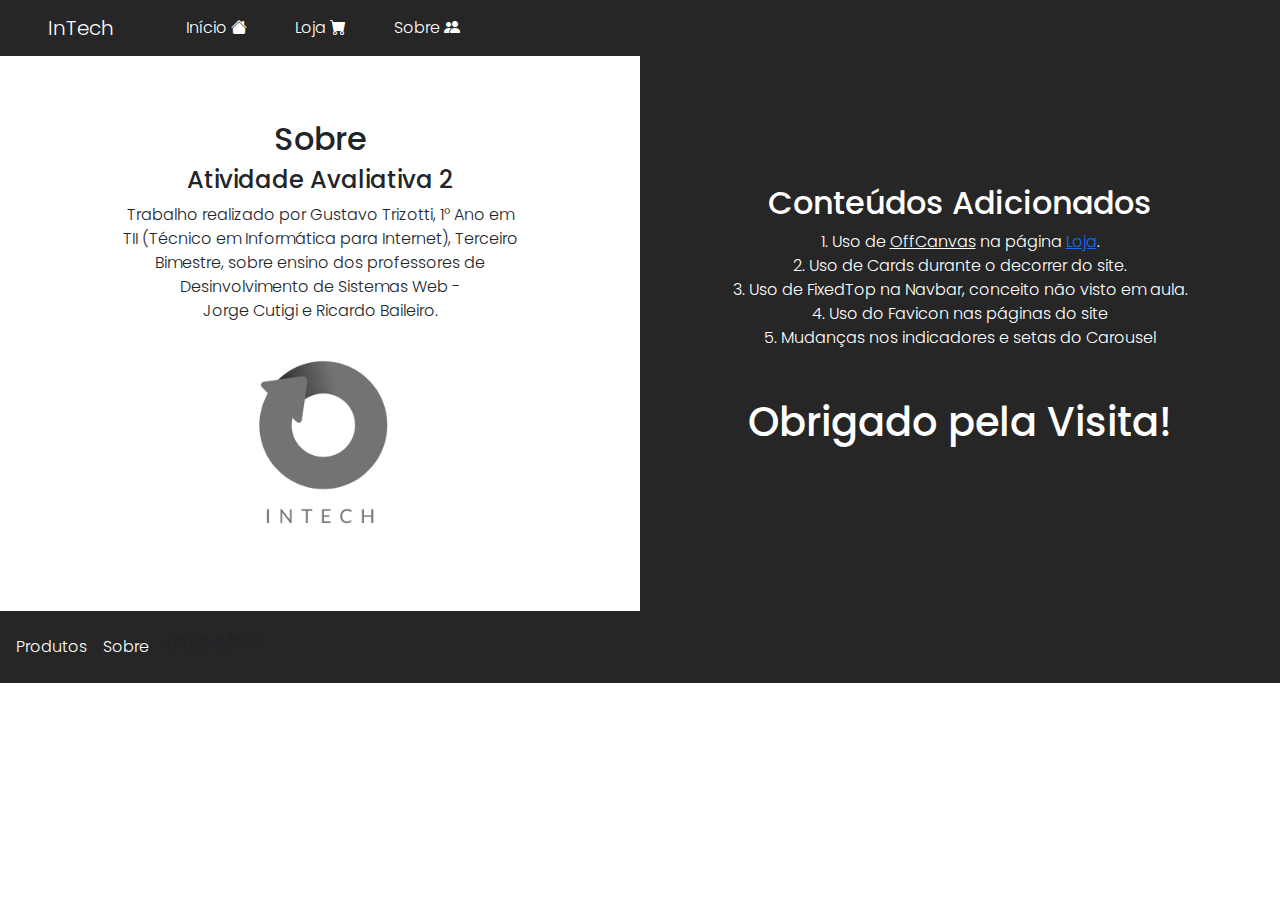
<file: sobre.html>
<!DOCTYPE html>
<html lang="en">
<head>
    <title>Sobre - Intech Brasil</title>
    <meta charset="UTF-8">
    <meta http-equiv="X-UA-Compatible" content="IE=edge">
    <meta name="viewport" content="width=device-width, initial-scale=1.0">
    <link rel="stylesheet" href="https://stackpath.bootstrapcdn.com/bootstrap/5.0.0-alpha1/css/bootstrap.min.css" integrity="sha384-r4NyP46KrjDleawBgD5tp8Y7UzmLA05oM1iAEQ17CSuDqnUK2+k9luXQOfXJCJ4I" crossorigin="anonymous"/>
    <link rel="stylesheet" href="https://cdn.jsdelivr.net/npm/bootstrap-icons@1.5.0/font/bootstrap-icons.css">
    <link rel="stylesheet" href="css/style.css">
    <link href="https://cdn.jsdelivr.net/npm/bootstrap@5.1.1/dist/css/bootstrap.min.css" rel="stylesheet">
    <script src="https://cdn.jsdelivr.net/npm/bootstrap@5.1.1/dist/js/bootstrap.bundle.min.js"></script>
    <link rel="icon" type="image/png" href="images/favicon.png">
</head>

<body>

    <nav class="navbar navbar-expand-sm sticky-lg-top  navbar-nav-scroll" id="nav_bar">

        <a class="navbar-brand text-white mx-5" href="index.html">InTech</a>

        <ul class="navbar-nav">
            <li class="nav-item">
                <a href="index.html" class="nav-link text-white mx-3 active">
                    Início
                    <i class="bi bi-house-fill"></i>
                </a>
            </li>
            <li class="nav-item">
                <a href="shop.html" class="nav-link text-white mx-3">
                    Loja
                    <i class="bi bi-cart-fill"></i>
                </a>
            </li>
            <li class="nav-item">
                <a href="sobre.html" class="nav-link text-white mx-3">
                    Sobre
                    <i class="bi bi-people-fill"></i>
                </a>
            </li>
        </ul>

    </nav>

    <div class="container-fluid">
        <div class="row">
            <div class="col-6">
                <div class="box">
                    <h2 class="text-center">Sobre</h2>
                    <h4 class="text-center">Atividade Avaliativa 2</h4>
                    <p class="text-center">
                        Trabalho realizado por Gustavo Trizotti, 1° Ano em TII (Técnico em Informática para Internet), Terceiro Bimestre, sobre ensino dos professores de Desinvolvimento de Sistemas Web -<br> Jorge Cutigi e Ricardo Baileiro.
                    </p>
                    <img src="images/Intech Logotipo.png" class="d-block mx-auto mt-4" width="200px" id="card-s">
                </div>
            </div>
            <div class="col-6" id="bg">
                <div class="box2">
                    <h2 class="text-center">Conteúdos Adicionados</h2>
                    <p class="text-center">
                        1. Uso de <u>OffCanvas</u> na página <a href="shop.html">Loja</a>.<br>
                        2. Uso de Cards durante o decorrer do site.<br>
                        3. Uso de FixedTop na Navbar, conceito não visto em aula.<br>
                        4. Uso do Favicon nas páginas do site<br>
                        5. Mudanças nos indicadores e setas do Carousel<br>
                    </p>
                    <h1 class="text-center mt-5">Obrigado pela Visita!</h1>
                </div>
            </div>
        </div>
    </div>

    <footer class="navbar navbar-expand-sm navbar-dark" id="background-footer">
        <ul class="navbar-nav p-2">
            <li class="nav-item">
                <a href="shop.html" class="nav-link text-white">Produtos</a>
            </li>
            <li class="nav-item">
                <a href="sobre.html" class="nav-link text-white">Sobre</a>
            </li>
        </ul>

        <h4 class="float-end">Intech™</h4>
    </footer>


    <script src="https://cdn.jsdelivr.net/npm/popper.js@1.16.0/dist/umd/popper.min.js" integrity="sha384-Q6E9RHvbIyZFJoft+2mJbHaEWldlvI9IOYy5n3zV9zzTtmI3UksdQRVvoxMfooAo" crossorigin="anonymous"></script>
    <script src="https://stackpath.bootstrapcdn.com/bootstrap/5.0.0-alpha1/js/bootstrap.min.js" integrity="sha384-oesi62hOLfzrys4LxRF63OJCXdXDipiYWBnvTl9Y9/TRlw5xlKIEHpNyvvDShgf/" crossorigin="anonymous"></script>     
</body>
</file>
<file: css/style.css>
@import url('https://fonts.googleapis.com/css2?family=Poppins:wght@100;200;300;400;500&display=swap');

* {
    font-family: 'Poppins', sans-serif;
    font-weight: 300;
}

#nav_bar {
    background-color: #262626;
}

#card-s {
    height: 100%;
    transition: all 0.3s ease 0s;
}

#card-s:hover {
    box-shadow: 4px 4px 15px rgba(0, 0, 0, 0.397);
}

#img-s {
    transition: all 0.3s ease 0s;
}

#img-s:hover {
    box-shadow: 4px 4px 15px rgba(0, 0, 0, 0.397);
}

.carousel-indicators li {
    width: 10px;
    height: 10px;
    border-radius: 100%;
}

#carousel-s {
    width: 400px;
}

#card-s2 {
    transition: all 0.3s ease 0s;
}

#card-s2:hover {
    box-shadow: 4px 4px 15px rgba(0, 0, 0, 0.397);
}

#box {
    height: 600px;
    color: white;
    background-color: #262626;
    background-position: center;
    background-size: cover;
}

#title {
    margin-top: 10vw;
    margin-left: 5vw;
}

#text {
    margin-left: 5vw;
    width: 400px;
}

#button {
    margin-left: 5vw;
    margin-top: 2vw;
}

.offcanvas {
    min-height: 500px;
}

.box{
    margin: 5vw auto;
    width: 400px;

}

.box2 {
    margin: 10vw 0;
}

#bg {
    background-color: #262626;
    color: white
}

#background-footer {
    background-color: #262626;
}
</file>
